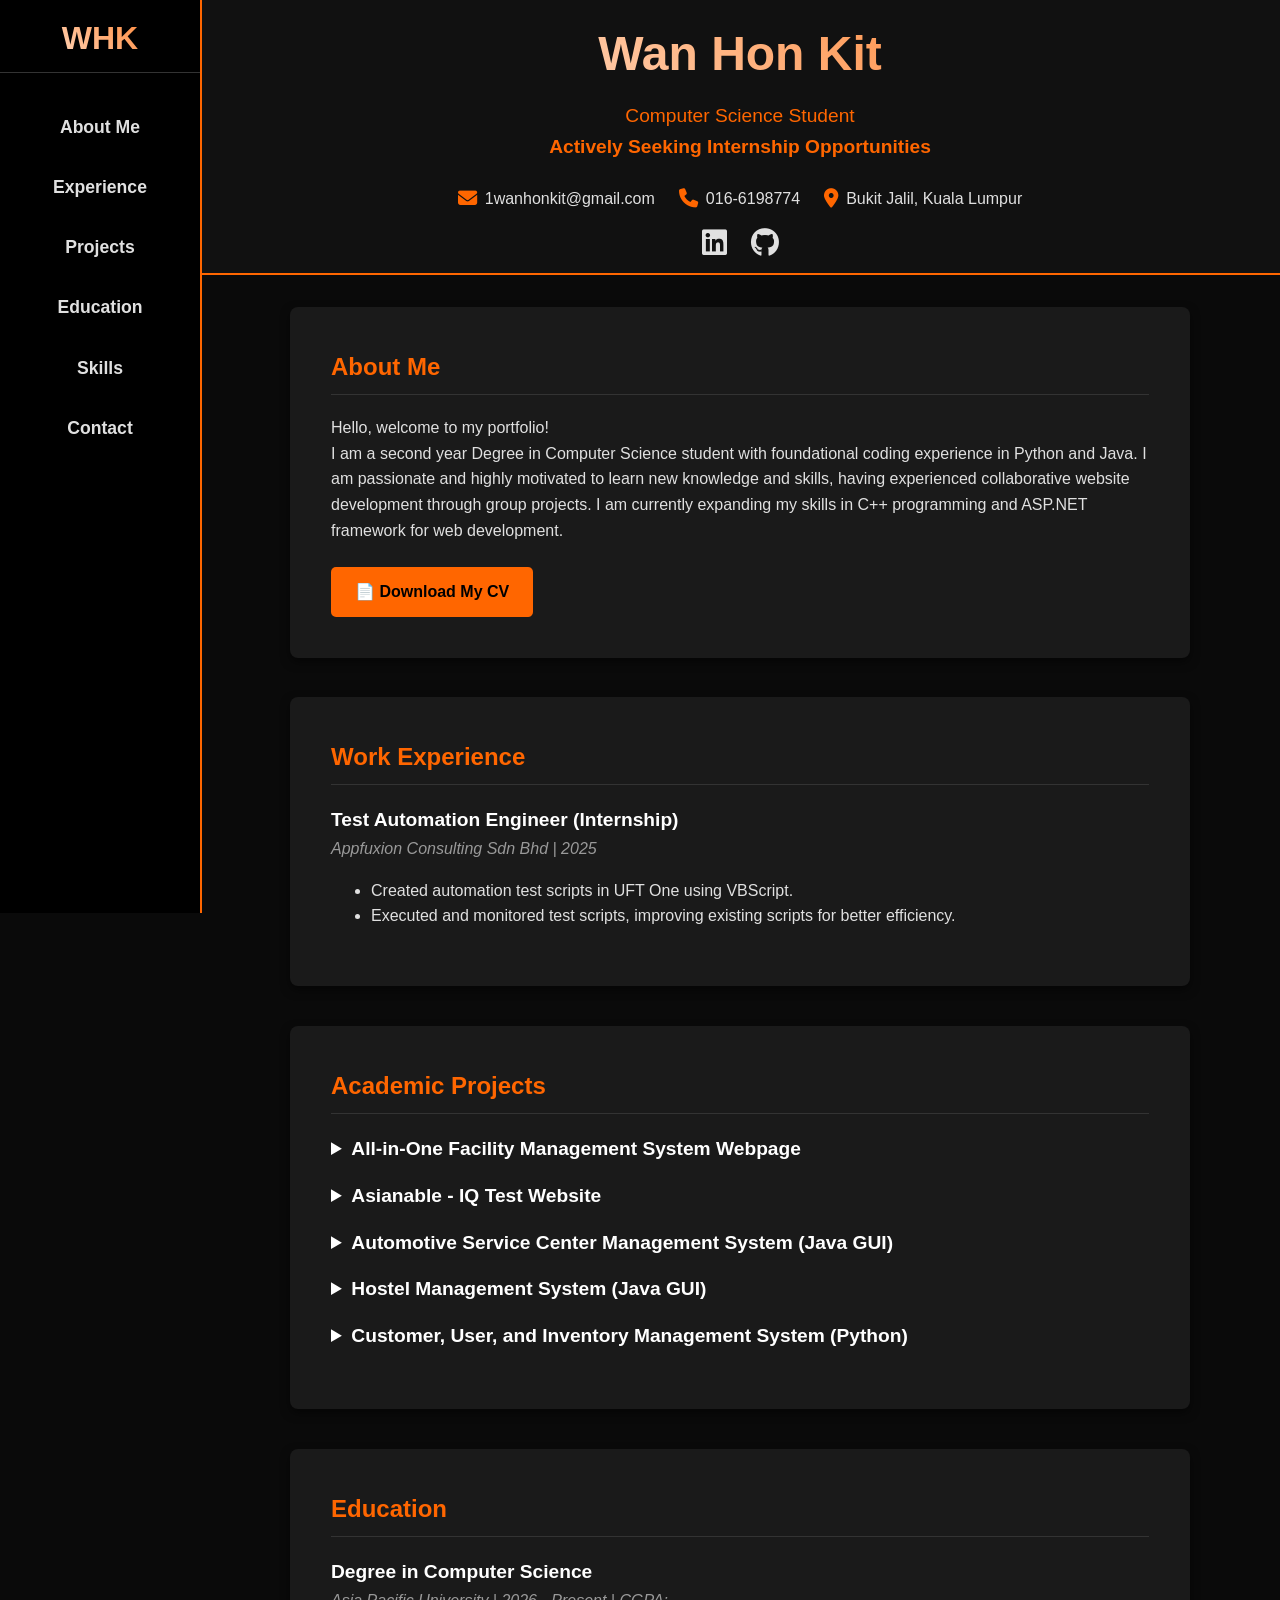
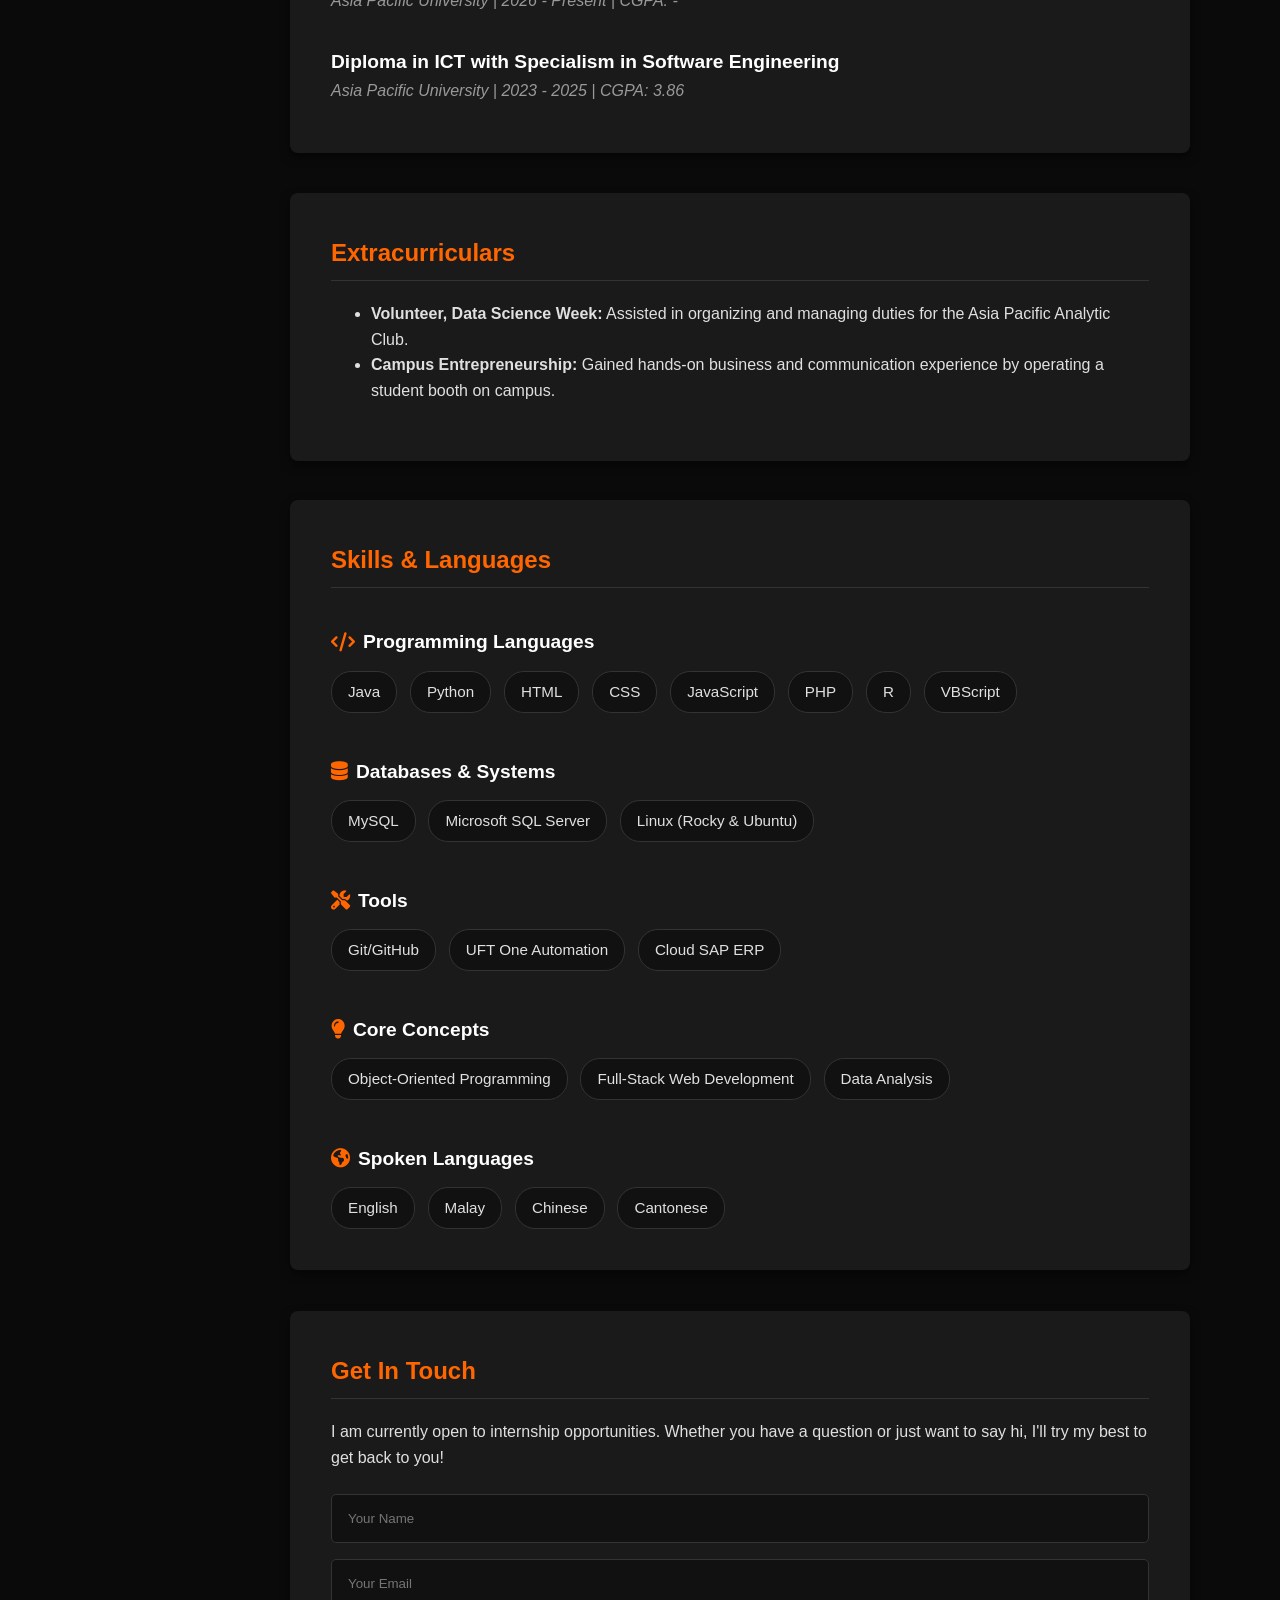
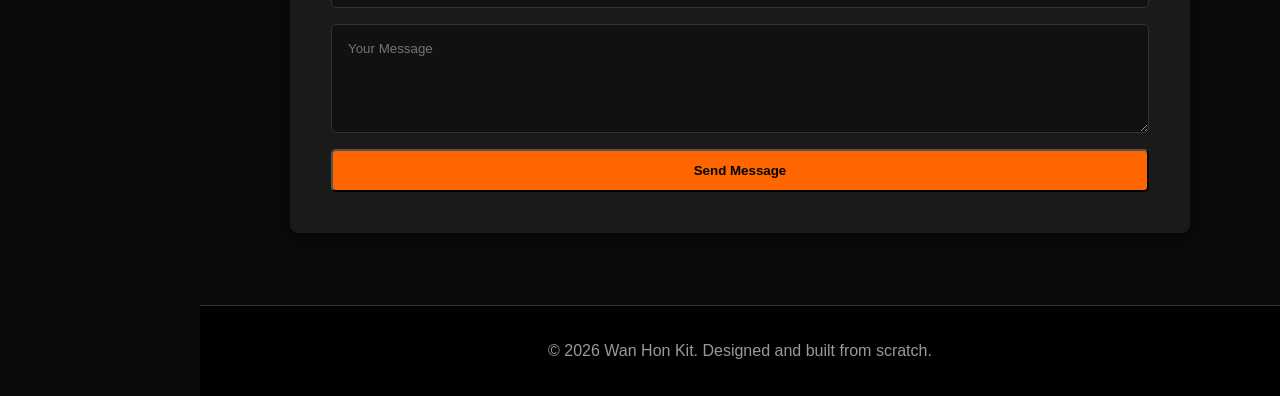
<file: index.html>
<!DOCTYPE html>
<html lang="en">
<head>
    <meta charset="UTF-8">
    <meta name="viewport" content="width=device-width, initial-scale=1.0">
    <title>Wan Hon Kit - Portfolio</title>
    <link rel="stylesheet" href="style.css">
    <link rel="stylesheet" href="https://cdnjs.cloudflare.com/ajax/libs/font-awesome/6.4.0/css/all.min.css">
</head>
<body>

    <nav class="sidebar">
        <div class="sidebar-header">
            <h2>WHK</h2>
        </div>
        <ul class="nav-links">
            <li><a href="#about">About Me</a></li>
            <li><a href="#experience">Experience</a></li>
            <li><a href="#projects">Projects</a></li>
            <li><a href="#education">Education</a></li>
            <li><a href="#skills">Skills</a></li>
            <li><a href="#contact">Contact</a></li>
        </ul>
    </nav>

    <main class="main-content">
        <header>
            <h1>Wan Hon Kit</h1>
            <p>Computer Science Student<br><strong>Actively Seeking Internship Opportunities</strong></p>
            <div class="contact-info">
                <div class="contact-details">
                    <a href="mailto:1wanhonkit@gmail.com"><i class="fa-solid fa-envelope"></i> 1wanhonkit@gmail.com</a>
                    <span><i class="fa-solid fa-phone"></i> 016-6198774</span>
                    <span><i class="fa-solid fa-location-dot"></i> Bukit Jalil, Kuala Lumpur</span>
                </div>
                
                <div class="contact-socials">
                    <a href="https://www.linkedin.com/in/hon-kit-wan/" aria-label="LinkedIn Profile" target="_blank" rel="noopener noreferrer"><i class="fa-brands fa-linkedin"></i></a>
                    <a href="https://github.com/BlazeRbang" aria-label="GitHub Profile" target="_blank" rel="noopener noreferrer"><i class="fa-brands fa-github"></i></a>
                </div>
            </div>
        </header>

        <div class="container">
            
            <section id="about" class="fade-in-section">
                <h2>About Me</h2>
                <p>Hello, welcome to my portfolio! <br>
                    I am a second year Degree in Computer Science student with foundational coding experience in Python and Java. I am passionate and highly motivated to learn new knowledge and skills, having experienced collaborative website development through group projects. I am currently expanding my skills in C++ programming and ASP.NET framework for web development.</p>
                
                <div class="cv-download">
                    <a href="WanHonKit_CV.pdf" download class="btn">📄 Download My CV</a>
                </div>
            </section>

            <section id="experience" class="fade-in-section">
                <h2>Work Experience</h2>
                <div>
                    <div class="item-title">Test Automation Engineer (Internship)</div>
                    <div class="item-subtitle">Appfuxion Consulting Sdn Bhd | 2025</div>
                    <ul>
                        <li>Created automation test scripts in UFT One using VBScript.</li>
                        <li>Executed and monitored test scripts, improving existing scripts for better efficiency.</li>
                    </ul>
                </div>
            </section>

            <section id="projects" class="fade-in-section">
                <h2>Academic Projects</h2>
                <ul class="project-list">
                    <li>
                        <details name="academic-projects">
                            <summary class="item-title" style="cursor: pointer;">All-in-One Facility Management System Webpage</summary>
                            <div class="project-content">
                                <p class="item-subtitle">
                                    Developed robust web platforms utilizing HTML, CSS, JavaScript, PHP, and MySQL.<br>
                                    <strong>Key Functions: </strong> Book Facilities, Check Timetable, Provide Feedback
                                </p>
                                <div style="margin-top: 10px; margin-bottom: 15px;">
                                    <a href="https://github.com/CK-Tang0413/UniSphere.git" target="_blank" rel="noopener noreferrer" class="btn" style="padding: 0.5rem 1rem; font-size: 0.9rem;">
                                        <i class="fa-brands fa-github"></i> View Source Code
                                    </a>
                                </div>
                                <div style="position: relative; padding-bottom: 56.25%; height: 0; overflow: hidden; margin-top: 10px; border-radius: 5px; border: 1px solid #333;">
                                    <iframe src="https://www.youtube.com/embed/domUbFc7RoU" style="position: absolute; top: 0; left: 0; width: 100%; height: 100%;" frameborder="0" allow="accelerometer; autoplay; clipboard-write; encrypted-media; gyroscope; picture-in-picture" allowfullscreen></iframe>
                                </div>
                            </div>
                        </details>
                    </li>
                    <li>
                        <details name="academic-projects">
                            <summary class="item-title" style="cursor: pointer;">Asianable - IQ Test Website</summary>
                            
                            <div class="project-content">
                                <p class="item-subtitle">
                                    Developed robust web platforms utilizing HTML, CSS, JavaScript, PHP, and MySQL.<br>
                                    A website allow user to take an IQ Quiz Test to determine their IQ level.
                                </p>
                                <div style="margin-top: 10px; margin-bottom: 15px;">
                                    <a href="https://github.com/BlazeRbang/Asianable-IQ-test-Website-" target="_blank" rel="noopener noreferrer" class="btn" style="padding: 0.5rem 1rem; font-size: 0.9rem;">
                                        <i class="fa-brands fa-github"></i> View Source Code
                                    </a>
                                </div>
                                <div style="position: relative; padding-bottom: 56.25%; height: 0; overflow: hidden; margin-top: 10px; border-radius: 5px; border: 1px solid #333;">
                                    <iframe src="https://www.youtube.com/embed/slJBYN-m8qA" style="position: absolute; top: 0; left: 0; width: 100%; height: 100%;" frameborder="0" allow="accelerometer; autoplay; clipboard-write; encrypted-media; gyroscope; picture-in-picture" allowfullscreen></iframe>
                                </div>
                            </div>
                        </details>
                    </li>
                    <li>
                        <details name="academic-projects">
                            <summary class="item-title" style="cursor: pointer;">Automotive Service Center Management System (Java GUI)</summary>
                            
                            <div class="project-content">
                                <p class="item-subtitle">
                                    A GUI Java Application with Object Oriented Programming Concept<br>
                                    <strong>Key Functions: </strong>Appointment Management, Payment and Invoice Management, User Management...
                                </p>
                                <div style="margin-top: 10px; margin-bottom: 15px;">
                                    <a href="https://github.com/Tan051107/APU-ASC-System" target="_blank" rel="noopener noreferrer" class="btn" style="padding: 0.5rem 1rem; font-size: 0.9rem;">
                                        <i class="fa-brands fa-github"></i> View Source Code
                                    </a>
                                </div>
                                <div style="position: relative; padding-bottom: 56.25%; height: 0; overflow: hidden; margin-top: 10px; border-radius: 5px; border: 1px solid #333;">
                                    <iframe src="https://www.youtube.com/embed/Mia7ZNSPzpY" style="position: absolute; top: 0; left: 0; width: 100%; height: 100%;" frameborder="0" allow="accelerometer; autoplay; clipboard-write; encrypted-media; gyroscope; picture-in-picture" allowfullscreen></iframe>
                                </div>
                            </div>
                        </details>
                    </li>
                    <li>
                        <details name="academic-projects">
                            <summary class="item-title" style="cursor: pointer;">Hostel Management System (Java GUI)</summary>
                            
                            <div class="project-content">
                                <p class="item-subtitle">A GUI Java Application with Object Oriented Programming Concept</p>
                                <div style="margin-top: 10px; margin-bottom: 15px;">
                                    <a href="https://github.com/BlazeRbang/Hostel-Management-System-Java-Swing-" target="_blank" rel="noopener noreferrer" class="btn" style="padding: 0.5rem 1rem; font-size: 0.9rem;">
                                        <i class="fa-brands fa-github"></i> View Source Code
                                    </a>
                                </div>
                                <div style="position: relative; padding-bottom: 56.25%; height: 0; overflow: hidden; margin-top: 10px; border-radius: 5px; border: 1px solid #333;">
                                    <iframe src="https://www.youtube.com/embed/A4CmWXVo_7E" style="position: absolute; top: 0; left: 0; width: 100%; height: 100%;" frameborder="0" allow="accelerometer; autoplay; clipboard-write; encrypted-media; gyroscope; picture-in-picture" allowfullscreen></iframe>
                                </div>
                            </div>
                        </details>
                    </li>
                    <li>
                        <details name="academic-projects">
                            <summary class="item-title" style="cursor: pointer;">Customer, User, and Inventory Management System (Python)</summary>
                            
                            <div class="project-content">
                                <p class="item-subtitle">Programmed a comprehensive management solution using Python.</p>
                                <div style="margin-top: 10px; margin-bottom: 15px;">
                                    <a href="https://github.com/BlazeRbang/Inventory-Management-Computer-Shop-" target="_blank" rel="noopener noreferrer" class="btn" style="padding: 0.5rem 1rem; font-size: 0.9rem;">
                                        <i class="fa-brands fa-github"></i> View Source Code
                                    </a>
                                </div>
                                <img src="test.png" alt="Screenshot of the website" style="max-width: 100%; border-radius: 5px; margin-top: 10px; border: 1px solid #333;">
                            </div>
                        </details> 
                    </li>
                </ul>
            </section>

            <section id="education" class="fade-in-section">
                <h2>Education</h2>
                <div>
                    <div class="item-title">Degree in Computer Science</div>
                    <div class="item-subtitle">Asia Pacific University | 2026 - Present | CGPA: - </div>
                </div>
                <br>
                <div>
                    <div class="item-title">Diploma in ICT with Specialism in Software Engineering</div>
                    <div class="item-subtitle">Asia Pacific University | 2023 - 2025 | CGPA: 3.86</div>
                </div>
            </section>

            <section id="extracurriculars" class="fade-in-section">
                <h2>Extracurriculars</h2>
                <ul>
                    <li><strong>Volunteer, Data Science Week:</strong> Assisted in organizing and managing duties for the Asia Pacific Analytic Club.</li>
                    <li><strong>Campus Entrepreneurship:</strong> Gained hands-on business and communication experience by operating a student booth on campus.</li>
                </ul>
            </section>

            <section id="skills" class="fade-in-section">
                <h2>Skills & Languages</h2>
                
                <div class="skills-container">
                    
                    <!-- Category 1 -->
                    <div class="skill-category">
                        <h3 class="item-title"><i class="fa-solid fa-code"></i> Programming Languages</h3>
                        <div class="skill-tags">
                            <span>Java</span><span>Python</span><span>HTML</span><span>CSS</span><span>JavaScript</span><span>PHP</span><span>R</span><span>VBScript</span>
                        </div>
                    </div>

                    <!-- Category 2 -->
                    <div class="skill-category">
                        <h3 class="item-title"><i class="fa-solid fa-database"></i> Databases & Systems</h3>
                        <div class="skill-tags">
                            <span>MySQL</span><span>Microsoft SQL Server</span><span>Linux (Rocky & Ubuntu)</span>
                        </div>
                    </div>

                    <!-- Category 3 -->
                    <div class="skill-category">
                        <h3 class="item-title"><i class="fa-solid fa-screwdriver-wrench"></i> Tools</h3>
                        <div class="skill-tags">
                            <span>Git/GitHub</span><span>UFT One Automation</span><span>Cloud SAP ERP</span>
                        </div>
                    </div>

                    <!-- Category 4 -->
                    <div class="skill-category">
                        <h3 class="item-title"><i class="fa-solid fa-lightbulb"></i> Core Concepts</h3>
                        <div class="skill-tags">
                            <span>Object-Oriented Programming</span><span>Full-Stack Web Development</span><span>Data Analysis</span>
                        </div>
                    </div>

                    <!-- Category 5 -->
                    <div class="skill-category">
                        <h3 class="item-title"><i class="fa-solid fa-earth-americas"></i> Spoken Languages</h3>
                        <div class="skill-tags">
                            <span>English</span><span>Malay</span><span>Chinese</span><span>Cantonese</span>
                        </div>
                    </div>

                </div>
            </section>

             <section id="contact" class="fade-in-section">
                <h2>Get In Touch</h2>
                <p>I am currently open to internship opportunities. Whether you have a question or just want to say hi, I'll try my best to get back to you!</p>
                <form action="https://formspree.io/f/mojoznor" method="POST" class="contact-form">
                    <input type="text" name="name" placeholder="Your Name" required>
                    <input type="email" name="email" placeholder="Your Email" required>
                    <textarea name="message" placeholder="Your Message" rows="5" required></textarea>
                    <button type="submit" class="btn">Send Message</button>
                </form>
            </section>
        </div>

        <footer>
            <p>&copy; 2026 Wan Hon Kit. Designed and built from scratch.</p>
        </footer>
    </main>
    <script>
        const sections = document.querySelectorAll("section");
        const navLinks = document.querySelectorAll(".nav-links a");

        window.addEventListener("scroll", () => {
            let current = "";
            
            // Find which section is currently on the screen
            sections.forEach(section => {
                const sectionTop = section.offsetTop;
                const sectionHeight = section.clientHeight;
                // If the user has scrolled past the top third of the section
                if (pageYOffset >= (sectionTop - sectionHeight / 3)) {
                    current = section.getAttribute("id");
                }
            });

            // Remove 'active' class from all links, then add it to the current one
            navLinks.forEach(link => {
                link.classList.remove("active");
                if (link.getAttribute("href") === `#${current}`) {
                    link.classList.add("active");
                }
            });
        });
        // --- NEW: Intersection Observer for Fade-In Animation ---
        const observerOptions = {
            root: null,
            rootMargin: '0px',
            threshold: 0.15 // Triggers when 15% of the section is visible
        };

        const observer = new IntersectionObserver((entries, observer) => {
            entries.forEach(entry => {
                if (entry.isIntersecting) {
                    entry.target.classList.add('is-visible');
                    // Optional: Stop observing once it has faded in so it doesn't repeat
                    //observer.unobserve(entry.target); 
                }
            });
        }, observerOptions);

        document.querySelectorAll('.fade-in-section').forEach((section) => {
            observer.observe(section);
        });

        // --- Project Accordion Animation Fix ---
        const projectDetails = document.querySelectorAll('details[name="academic-projects"]');
        
        projectDetails.forEach(detail => {
            detail.addEventListener('toggle', () => {
                if (detail.open) {
                    const content = detail.querySelector('.project-content');
                    
                    // 1. Temporarily remove the animation
                    content.style.animation = 'none';
                    
                    // 2. Trigger a browser "reflow" (forces it to recalculate the frame)
                    content.offsetHeight; 
                    
                    // 3. Give the animation control back to your CSS
                    content.style.animation = ''; 
                }
            });
        });
    </script>
</body>
</html>
</file>
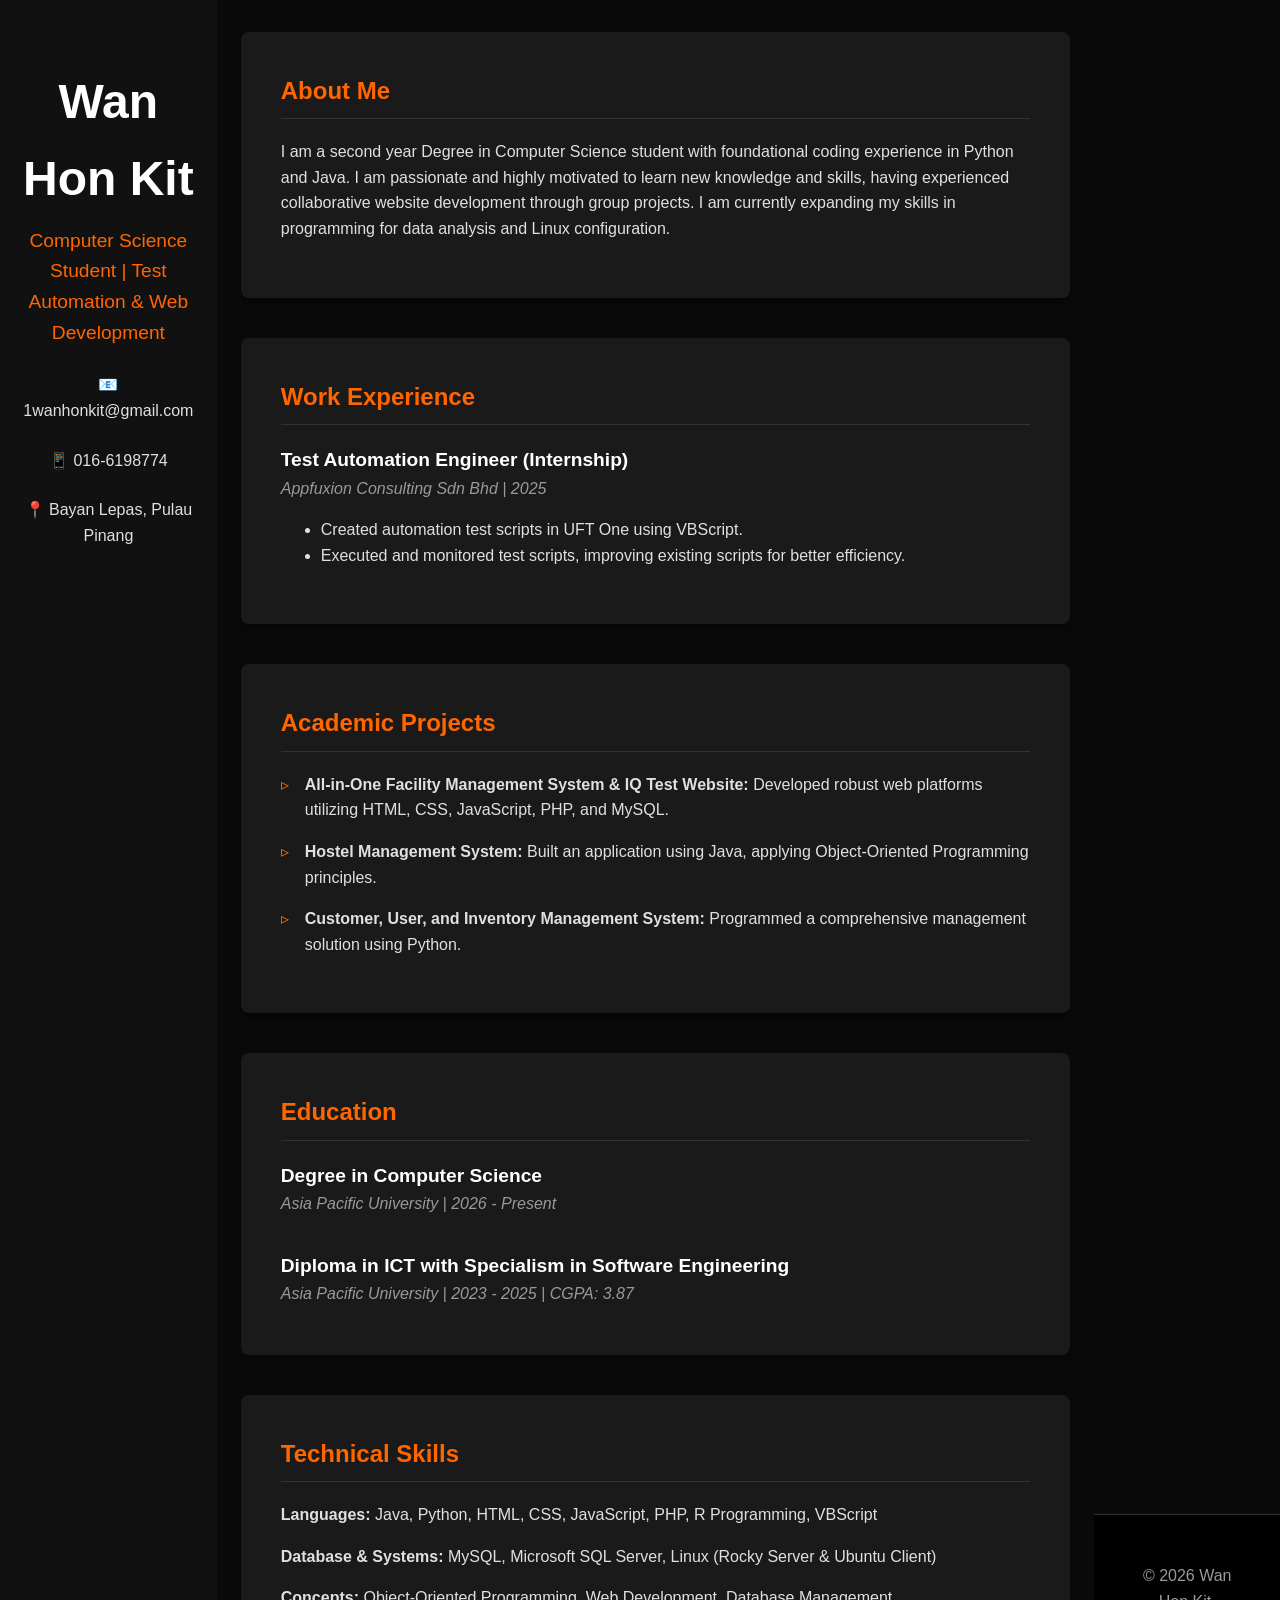
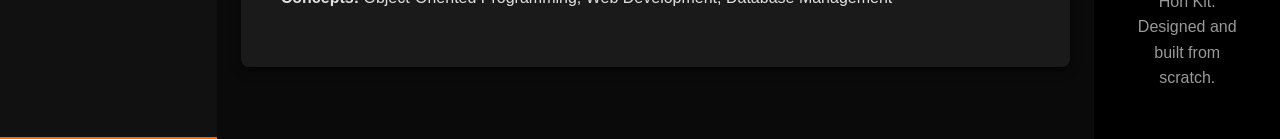
<file: main.html>
<!DOCTYPE html>
<html lang="en">
<head>
    <meta charset="UTF-8">
    <meta name="viewport" content="width=device-width, initial-scale=1.0">
    <title>Wan Hon Kit - Portfolio</title>
    <link rel="stylesheet" href="styles.css">
</head>
<body>

    <header>
        <h1>Wan Hon Kit</h1>
        <p>Computer Science Student | Test Automation & Web Development</p>
        <div class="contact-info">
            <a href="mailto:1wanhonkit@gmail.com">📧 1wanhonkit@gmail.com</a>
            <span>📱 016-6198774</span>
            <span>📍 Bayan Lepas, Pulau Pinang</span>
        </div>
    </header>

    <div class="container">
        
        <section id="about">
            <h2>About Me</h2>
            <p>I am a second year Degree in Computer Science student with foundational coding experience in Python and Java. I am passionate and highly motivated to learn new knowledge and skills, having experienced collaborative website development through group projects. I am currently expanding my skills in programming for data analysis and Linux configuration.</p>
        </section>

        <section id="experience">
            <h2>Work Experience</h2>
            <div>
                <div class="item-title">Test Automation Engineer (Internship)</div>
                <div class="item-subtitle">Appfuxion Consulting Sdn Bhd | 2025</div>
                <ul>
                    <li>Created automation test scripts in UFT One using VBScript.</li>
                    <li>Executed and monitored test scripts, improving existing scripts for better efficiency.</li>
                </ul>
            </div>
        </section>

        <section id="projects">
            <h2>Academic Projects</h2>
            <ul class="project-list">
                <li>
                    <strong>All-in-One Facility Management System & IQ Test Website:</strong> Developed robust web platforms utilizing HTML, CSS, JavaScript, PHP, and MySQL.
                </li>
                <li>
                    <strong>Hostel Management System:</strong> Built an application using Java, applying Object-Oriented Programming principles.
                </li>
                <li>
                    <strong>Customer, User, and Inventory Management System:</strong> Programmed a comprehensive management solution using Python.
                </li>
            </ul>
        </section>

        <section id="education">
            <h2>Education</h2>
            <div>
                <div class="item-title">Degree in Computer Science</div>
                <div class="item-subtitle">Asia Pacific University | 2026 - Present</div>
            </div>
            <br>
            <div>
                <div class="item-title">Diploma in ICT with Specialism in Software Engineering</div>
                <div class="item-subtitle">Asia Pacific University | 2023 - 2025 | CGPA: 3.87</div>
            </div>
        </section>

        <section id="skills">
            <h2>Technical Skills</h2>
            <p><strong>Languages:</strong> Java, Python, HTML, CSS, JavaScript, PHP, R Programming, VBScript</p>
            <p><strong>Database & Systems:</strong> MySQL, Microsoft SQL Server, Linux (Rocky Server & Ubuntu Client)</p>
            <p><strong>Concepts:</strong> Object-Oriented Programming, Web Development, Database Management</p>
        </section>

    </div>

    <footer>
        <p>&copy; 2026 Wan Hon Kit. Designed and built from scratch.</p>
    </footer>

</body>
</html>
</file>
<file: style.css>
/* Color Palette: Orange, Black, and Dark Grey */
:root {
    --bg-color: #0a0a0a;         /* Deep Black for background */
    --section-bg: #1a1a1a;       /* Dark Grey for sections */
    --primary-color: #ff6600;    /* Bright Orange */
    --secondary-color: #E97451;  /* Light Orange */
    --text-color: #e0e0e0;       /* Light Grey for readability */
    --text-muted: #999999;       /* Medium Grey for subtitles */
    --sidebar-width: 200px;      /* Fixed width for the sidebar */
}

/* Enables smooth scrolling when sidebar links are clicked */
html {
    scroll-behavior: smooth;
}

body {
    font-family: 'Segoe UI', Tahoma, Geneva, Verdana, sans-serif;
    line-height: 1.6;
    margin: 0;
    padding: 0;
    background-color: var(--bg-color);
    color: var(--text-color);
    display: flex; /* Aligns sidebar and main content side-by-side */
}

/* === Sidebar Styles === */
.sidebar {
    width: var(--sidebar-width);
    background-color: #000000;
    height: 100vh;
    position: fixed;
    top: 0;
    left: 0;
    border-right: 2px solid var(--primary-color);
    display: flex;
    flex-direction: column;
    padding-top: 0.8rem;
    z-index: 100;
}

.sidebar-header {
    text-align: center;
    margin-bottom: 1.5rem;
}

.sidebar-header h2 {
    background: linear-gradient(45deg, #ffffff, var(--primary-color));
    -webkit-background-clip: text;
    -webkit-text-fill-color: transparent;
    background-clip: text;
    margin: 0;
    font-size: 2rem;
}

.nav-links {
    list-style: none;
    padding: 0;
    margin: 0;
    display: flex;
    flex-direction: column;
}

.nav-links li {
    text-align: center;
}

.nav-links a {
    text-decoration: none;
    color: var(--text-color);
    font-size: 1.1rem;
    font-weight: bold;
    display: block;
    padding: 1rem;
    transition: all 0.3s ease;
}

.nav-links a:hover {
    color: var(--primary-color);
}

/* Active state for when a section is in view */
.nav-links a.active {
    /* 1. Remove the solid background and make the text orange */
    background-color: rgba(255, 102, 0, 0.08); /* A barely visible, translucent orange tint */
    color: var(--primary-color);
    
    /* 2. Create the modern edge highlight */
    box-shadow: inset 4px 0 0 0 var(--primary-color); 
    
    /* Optional: Make the active text slightly bolder */
    font-weight: bold;
}

/* === Main Content Styles === */
.main-content {
    margin-left: var(--sidebar-width); /* Pushes content to the right of sidebar */
    width: calc(100% - var(--sidebar-width));
    display: flex;
    flex-direction: column;
}

header {
    background-color: #111111;
    border-bottom: 2px solid var(--primary-color);
    padding: 1rem 1rem;
    text-align: center;
}

header h1 {
    margin: 0;
    font-size: 3rem;
    background: linear-gradient(45deg, #ffffff, var(--primary-color));
    -webkit-background-clip: text;
    -webkit-text-fill-color: transparent;
    background-clip: text;
}

header p {
    font-size: 1.2rem;
    margin-top: 0.5rem;
    color: var(--primary-color);
}

/* Stacks the two rows vertically */
.contact-info {
    display: flex;
    flex-direction: column;
    align-items: center;
    gap: 1rem; /* Controls the space between the top row and bottom row */
    margin-top: 1.5rem;
}

/* Aligns the items horizontally within their specific rows */
.contact-details, .contact-socials {
    display: flex;
    justify-content: center;
    gap: 1.5rem; /* Controls the space between individual items */
    flex-wrap: wrap;
}

.contact-info a, .contact-info span {
    color: var(--text-color);
    text-decoration: none;
    display: flex;       /* Aligns icon and text */
    align-items: center; /* Centers them vertically */
    gap: 0.5rem;         /* Adds breathing room between icon and text */
}

.contact-info a:hover {
    color: var(--primary-color);
}

.contact-info .fa-brands {
    font-size: 1.8rem;
    transition: color 0.3s ease;
}

/* NEW: Ensure regular icons (email/phone) are slightly bigger too */
.contact-info .fa-solid {
    font-size: 1.2rem;
    color: var(--primary-color); /* Makes the little icons orange */
}

.container {
    max-width: 900px;
    margin: 2rem auto;
    padding: 0 1.5rem;
}

section {
    background: var(--section-bg);
    padding: 2.5rem;
    margin-bottom: 2.5rem;
    border-radius: 8px;
    box-shadow: 0 4px 10px rgba(0,0,0,0.5);
    border: 1px solid transparent; /* Prepares the border for the hover effect */
    transition: transform 0.3s ease, box-shadow 0.3s ease, border-color 0.3s ease;
}

section:hover {
    transform: translateY(-5px); /* Lifts the section up slightly */
    border-color: #333333; /* Adds a subtle outline */
    box-shadow: 0 10px 25px rgba(255, 102, 0, 0.08); /* Faint orange glow */
}

h2 {
    color: var(--primary-color);
    border-bottom: 1px solid #333;
    padding-bottom: 0.5rem;
    margin-top: 0;
}

.item-title {
    font-weight: bold;
    font-size: 1.2rem;
    color: #ffffff;
    transition: color 0.3s ease; /* Adds a smooth fade effect */
}

.item-subtitle {
    font-style: italic;
    color: var(--text-muted);
    margin-bottom: 0.5rem;
}

/* Changes the title color when the project details are expanded */
details[open] .item-title {
    color: var(--primary-color);
}

.project-list {
    list-style-type: none;
    padding-left: 0;
}

.project-list li {
    margin-bottom: 1rem;
    position: relative;
}

/* === Project Accordion Animation === */
details[open] .project-content {
    animation: slideDownFade 0.4s ease-out forwards;
    transform-origin: top; /* Ensures the animation slides down from the title */
}

/* The actual animation keyframes */
@keyframes slideDownFade {
    0% {
        opacity: 0;
        transform: translateY(-15px) scaleY(0.95);
    }
    100% {
        opacity: 1;
        transform: translateY(0) scaleY(1);
    }
}

/* === Skills Section Styles === */
.skills-container {
    display: flex;
    flex-direction: column;
    gap: 1.5rem;
    margin-top: 1rem;
}

.skill-category h3 {
    margin-bottom: 0.8rem;
    display: flex;
    align-items: center;
    gap: 0.5rem;
    color: #ffffff;
}

.skill-category h3 i {
    color: var(--primary-color); /* Makes the icons orange */
}

.skill-tags {
    display: flex;
    flex-wrap: wrap;
    gap: 0.8rem;
}

.skill-tags span {
    background-color: #111111;
    color: var(--text-color);
    padding: 0.5rem 1rem;
    border-radius: 20px; /* Creates the rounded "pill" shape */
    font-size: 0.95rem;
    border: 1px solid #333333;
    transition: all 0.3s ease;
    cursor: default; /* Keeps the standard arrow cursor so it doesn't look like a clickable link */
}

.skill-tags span:hover {
    background-color: var(--primary-color);
    color: #000000;
    border-color: var(--primary-color);
    transform: translateY(-3px); /* Makes the tag float up slightly */
    box-shadow: 0 4px 8px rgba(255, 102, 0, 0.2); /* Subtle orange glow */
}

.contact-form {
    display: flex;
    flex-direction: column;
    gap: 1rem;
    margin-top: 1.5rem;
}

.contact-form input, .contact-form textarea {
    padding: 1rem;
    background-color: #111111;
    border: 1px solid #333;
    color: var(--text-color);
    border-radius: 5px;
    font-family: inherit;
}

.contact-form input:focus, .contact-form textarea:focus {
    outline: none;
    border-color: var(--primary-color);
}

/* === Button Styles === */
.cv-download {
    text-align: left;
    margin-top: 1.5rem;
}

.btn {
    display: inline-block;
    background-color: var(--primary-color);
    color: #000000;
    padding: 0.75rem 1.5rem;
    text-decoration: none;
    border-radius: 5px;
    font-weight: bold;
    transition: background-color 0.3s ease;
}

.btn:hover {
    background-color: #cc5200; /* Darker orange */
    color: #ffffff;
}

footer {
    text-align: center;
    padding: 1rem;
    background: #000000;
    color: var(--text-muted);
    margin-top: auto;
    border-top: 1px solid #333;
}

/* === Scroll Animation Styles === */
.fade-in-section {
    opacity: 0;
    transform: translateY(30px); /* Pushes the section down slightly */
    visibility: hidden;
    transition: opacity 0.8s ease-out, transform 0.8s ease-out;
    will-change: opacity, transform, visibility;
}

.fade-in-section.is-visible {
    opacity: 1;
    transform: none; /* Brings it back to its normal position */
    visibility: visible;
}

/* === Custom Scrollbar === */
::-webkit-scrollbar {
    width: 10px;
}

::-webkit-scrollbar-track {
    background: var(--bg-color); /* Deep black track */
}

::-webkit-scrollbar-thumb {
    background: #333333; /* Dark grey thumb */
    border-radius: 10px;
}

::-webkit-scrollbar-thumb:hover {
    background: var(--primary-color); /* Turns orange when they grab it! */
}

/* Optional: Ensures animations don't play for users who prefer reduced motion */
@media (prefers-reduced-motion: reduce) {
    .fade-in-section {
        transition: none;
        opacity: 1;
        transform: none;
        visibility: visible;
    }
}

/* === Mobile Responsiveness === */
@media (max-width: 768px) {
    body {
        flex-direction: column;
    }
    
    .sidebar {
        /* width: 100%;
        height: auto;
        position: relative; 
        border-right: none;
        border-bottom: 2px solid var(--primary-color);
        padding-top: 1rem; */
        display: none;
    }
    
    .main-content {
        margin-left: 0;
        width: 100%;
    }

    footer {
        padding: 0;
    }
    
    .nav-links {
        flex-direction: row;
        flex-wrap: wrap;
        justify-content: center;
        padding-bottom: 1rem;
    }
    
    .nav-links a {
        padding: 0.5rem 1rem;
    }

    /* Reduces the gap outside the sections */
    .container {
        padding: 0 0.5rem; 
        margin: 0;
    }
    
    /* Reduces the gap inside the sections */
    section {
        padding: 1.5rem 1rem; 
    }
}
</file>
<file: styles.css>
/* Color Palette: Orange, Black, and Dark Grey */
:root {
    --bg-color: #0a0a0a;         /* Deep Black for background */
    --section-bg: #1a1a1a;       /* Dark Grey for sections */
    --primary-color: #ff6600;    /* Bright Orange */
    --text-color: #e0e0e0;       /* Light Grey for readability */
    --text-muted: #999999;       /* Medium Grey for subtitles */
    --sidebar-width: 250px;      /* Fixed width for the sidebar */
}

/* Enables smooth scrolling when sidebar links are clicked */
html {
    scroll-behavior: smooth;
}

body {
    font-family: 'Segoe UI', Tahoma, Geneva, Verdana, sans-serif;
    line-height: 1.6;
    margin: 0;
    padding: 0;
    background-color: var(--bg-color);
    color: var(--text-color);
    display: flex; /* Aligns sidebar and main content side-by-side */
}

/* === Sidebar Styles === */
.sidebar {
    width: var(--sidebar-width);
    background-color: #000000;
    height: 100vh;
    position: fixed;
    top: 0;
    left: 0;
    border-right: 2px solid var(--primary-color);
    display: flex;
    flex-direction: column;
    padding-top: 2rem;
    z-index: 100;
}

.sidebar-header {
    text-align: center;
    padding-bottom: 1.5rem;
    border-bottom: 1px solid #333;
    margin-bottom: 1.5rem;
}

.sidebar-header h2 {
    color: var(--primary-color);
    margin: 0;
    font-size: 2rem;
}

.nav-links {
    list-style: none;
    padding: 0;
    margin: 0;
    display: flex;
    flex-direction: column;
}

.nav-links li {
    text-align: center;
}

.nav-links a {
    text-decoration: none;
    color: var(--text-color);
    font-size: 1.1rem;
    font-weight: bold;
    display: block;
    padding: 1rem;
    transition: all 0.3s ease;
}

.nav-links a:hover {
    color: #000;
    background-color: var(--primary-color);
}

/* === Main Content Styles === */
.main-content {
    margin-left: var(--sidebar-width); /* Pushes content to the right of sidebar */
    width: calc(100% - var(--sidebar-width));
    display: flex;
    flex-direction: column;
}

header {
    background-color: #111111;
    border-bottom: 2px solid var(--primary-color);
    padding: 4rem 1rem;
    text-align: center;
}

header h1 {
    margin: 0;
    font-size: 3rem;
    color: #ffffff;
}

header p {
    font-size: 1.2rem;
    margin-top: 0.5rem;
    color: var(--primary-color);
}

.contact-info {
    display: flex;
    justify-content: center;
    gap: 1.5rem;
    margin-top: 1.5rem;
    flex-wrap: wrap;
}

.contact-info a, .contact-info span {
    color: var(--text-color);
    text-decoration: none;
}

.contact-info a:hover {
    color: var(--primary-color);
}

.container {
    max-width: 900px;
    margin: 2rem auto;
    padding: 0 1.5rem;
}

section {
    background: var(--section-bg);
    padding: 2.5rem;
    margin-bottom: 2.5rem;
    border-radius: 8px;
    box-shadow: 0 4px 10px rgba(0,0,0,0.5);
}

h2 {
    color: var(--primary-color);
    border-bottom: 1px solid #333;
    padding-bottom: 0.5rem;
    margin-top: 0;
}

.item-title {
    font-weight: bold;
    font-size: 1.2rem;
    color: #ffffff;
}

.item-subtitle {
    font-style: italic;
    color: var(--text-muted);
    margin-bottom: 0.5rem;
}

.project-list {
    list-style-type: none;
    padding-left: 0;
}

.project-list li {
    margin-bottom: 1rem;
    padding-left: 1.5rem;
    position: relative;
}

.project-list li::before {
    content: "▹";
    position: absolute;
    left: 0;
    color: var(--primary-color);
}

/* === Button Styles === */
.cv-download {
    text-align: left;
    margin-top: 1.5rem;
}

.btn {
    display: inline-block;
    background-color: var(--primary-color);
    color: #000000;
    padding: 0.75rem 1.5rem;
    text-decoration: none;
    border-radius: 5px;
    font-weight: bold;
    transition: background-color 0.3s ease;
}

.btn:hover {
    background-color: #cc5200; /* Darker orange */
    color: #ffffff;
}

footer {
    text-align: center;
    padding: 2rem;
    background: #000000;
    color: var(--text-muted);
    margin-top: auto;
    border-top: 1px solid #333;
}

/* === Mobile Responsiveness === */
@media (max-width: 768px) {
    body {
        flex-direction: column;
    }
    
    .sidebar {
        width: 100%;
        height: auto;
        position: relative; /* Removes fixed position on small screens */
        border-right: none;
        border-bottom: 2px solid var(--primary-color);
        padding-top: 1rem;
    }
    
    .main-content {
        margin-left: 0;
        width: 100%;
    }
    
    .nav-links {
        flex-direction: row;
        flex-wrap: wrap;
        justify-content: center;
        padding-bottom: 1rem;
    }
    
    .nav-links a {
        padding: 0.5rem 1rem;
    }
}
</file>
